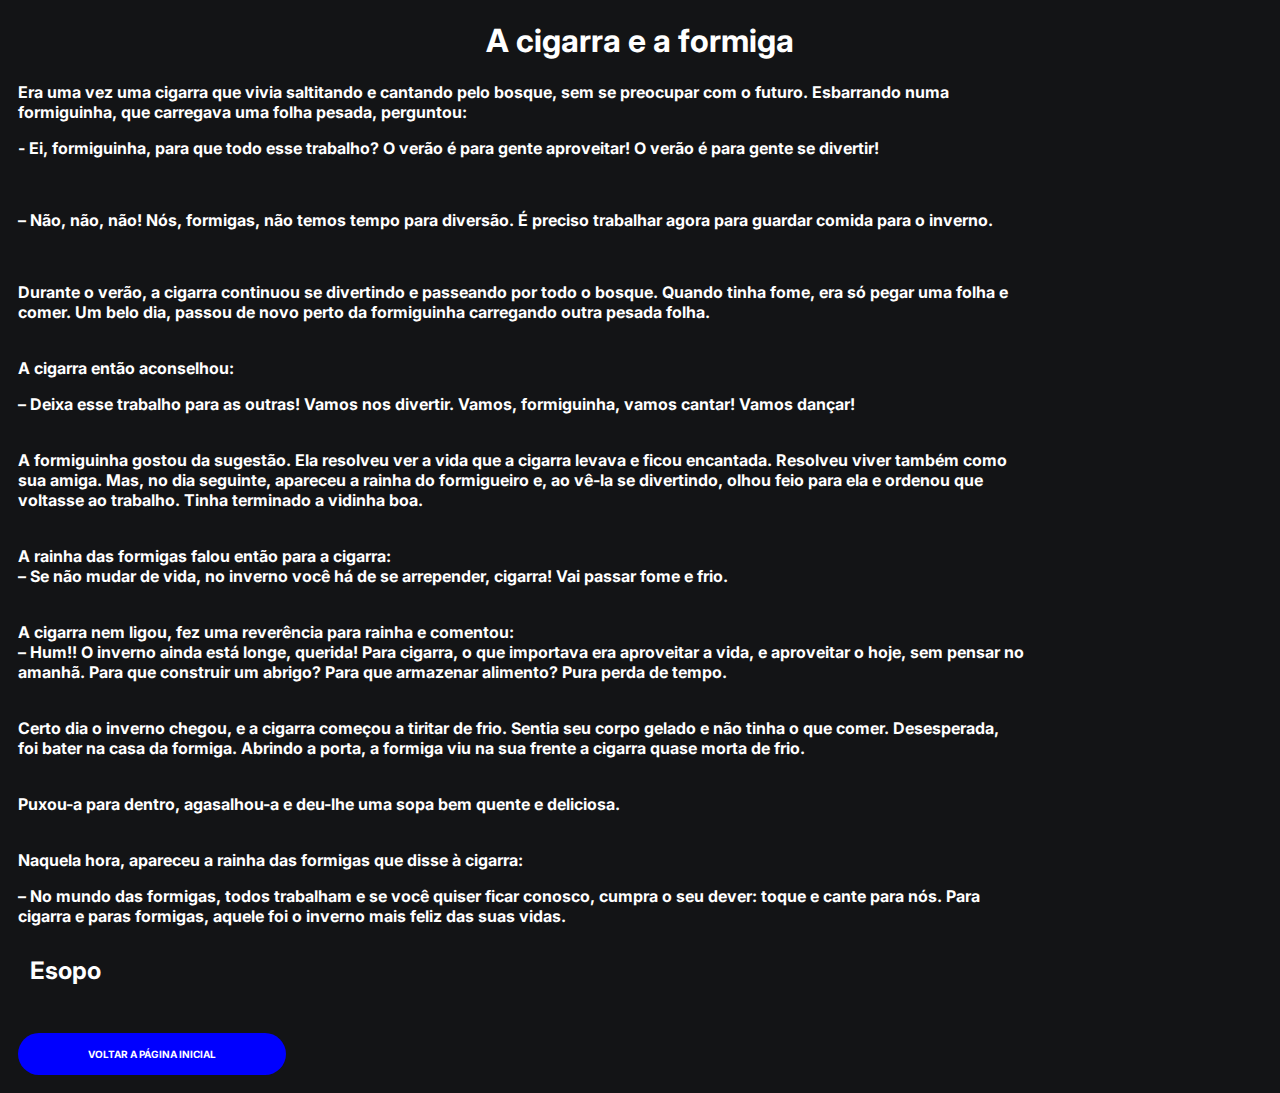
<file: indexformiga.html>
<!DOCTYPE html>
<html lang="en">
<head>
    <meta charset="UTF-8">
    <meta http-equiv="X-UA-Compatible" content="IE=edge">
    <meta name="viewport" content="width=device-width, initial-scale=1.0">
    <title>A cigarra e a formiga</title>
    <link href="https://fonts.googleapis.com/css2?family=Inter:wght@400;700;800&display=swap" rel="stylesheet">
    <link rel="stylesheet" href="main.css">
</head>
<body>
    <div vw class="enabled">
        <div vw-access-button class="active"></div>
        <div vw-plugin-wrapper>
          <div class="vw-plugin-top-wrapper"></div>
        </div>
      </div>
      <script src="https://vlibras.gov.br/app/vlibras-plugin.js"></script>
      <script>
        new window.VLibras.Widget('https://vlibras.gov.br/app');
      </script>
    <h1>A cigarra e a formiga</h1>
    <div class="historia">
        <div>
          <p>
            Era uma vez uma cigarra que vivia saltitando e cantando pelo bosque, sem se preocupar com o futuro. Esbarrando numa <br> 
            formiguinha, que carregava uma folha pesada, perguntou: <br> </div>
<div> <p>- Ei, formiguinha, para que todo esse trabalho? O verão é para gente aproveitar! O verão é para gente se divertir!</p> <br> </div>
<div><p>– Não, não, não! Nós, formigas, não temos tempo para diversão. É preciso trabalhar agora para guardar comida para o inverno.</p></div> <br> 

<div> <p> Durante o verão, a cigarra continuou se divertindo e passeando por todo o bosque. Quando tinha fome, era só pegar uma folha e <br>
  comer. Um belo dia, passou de novo perto da formiguinha carregando outra pesada folha. <br><br></p></div>

<div><p>A cigarra então aconselhou: <br></p></div>
<div><p>– Deixa esse trabalho para as outras! Vamos nos divertir. Vamos, formiguinha, vamos cantar! Vamos dançar! <br><br></p></div>

<div><p>A formiguinha gostou da sugestão. Ela resolveu ver a vida que a cigarra levava e ficou encantada. Resolveu viver também como <br>
  sua amiga. Mas, no dia seguinte, apareceu a rainha do formigueiro e, ao vê-la se divertindo, olhou feio para ela e ordenou que <br>
  voltasse ao trabalho. Tinha terminado a vidinha boa. <br><br></p></div>

<div><p>A rainha das formigas falou então para a cigarra: <br>
  – Se não mudar de vida, no inverno você há de se arrepender, cigarra! Vai passar fome e frio. <br><br></p></div>

<div><p>A cigarra nem ligou, fez uma reverência para rainha e comentou: <br>
– Hum!! O inverno ainda está longe, querida! Para cigarra, o que importava era aproveitar a vida, e aproveitar o hoje, sem pensar no <br>
  amanhã. Para que construir um abrigo? Para que armazenar alimento? Pura perda de tempo. <br><br></p></div>

<div><p>Certo dia o inverno chegou, e a cigarra começou a tiritar de frio. Sentia seu corpo gelado e não tinha o que comer. Desesperada, <br>
  foi bater na casa da formiga. Abrindo a porta, a formiga viu na sua frente a cigarra quase morta de frio. <br><br></p></div>

<div><p>Puxou-a para dentro, agasalhou-a e deu-lhe uma sopa bem quente e deliciosa. <br><br></p></div>

<div><p>Naquela hora, apareceu a rainha das formigas que disse à cigarra: <br></p></div>
<div><p>– No mundo das formigas, todos trabalham e se você quiser ficar conosco, cumpra o seu dever: toque e cante para nós. Para <br>
  cigarra e paras formigas, aquele foi o inverno mais feliz das suas vidas.</p></div>
        </p> 
         <h2>Esopo</h2>
    </div>
    <div class="section-button">
      <a class="button" href="index.html">Voltar a página inicial</a>
    </div>
</body>
</html>
</file>
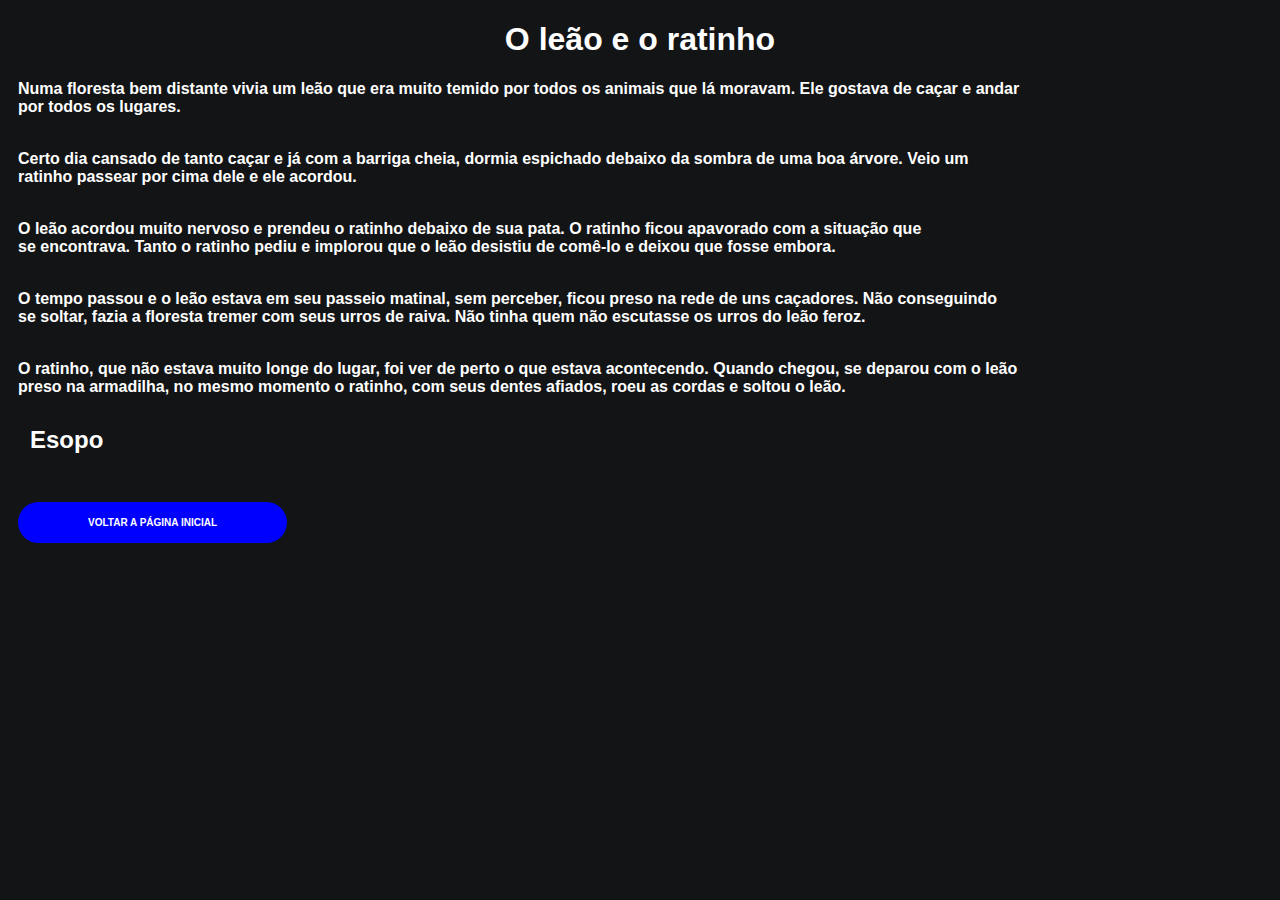
<file: indexleao.html>
<!DOCTYPE html>
<html lang="en">
<head>
    <meta charset="UTF-8">
    <meta http-equiv="X-UA-Compatible" content="IE=edge">
    <meta name="viewport" content="width=device-width, initial-scale=1.0">
    <title>O leão e o ratinho</title>
    <link rel="stylesheet" href="main.css">
</head>
<body>
    <div vw class="enabled">
        <div vw-access-button class="active"></div>
        <div vw-plugin-wrapper>
          <div class="vw-plugin-top-wrapper"></div>
        </div>
      </div>
      <script src="https://vlibras.gov.br/app/vlibras-plugin.js"></script>
      <script>
        new window.VLibras.Widget('https://vlibras.gov.br/app');
      </script>
    <h1>O leão e o ratinho</h1>
    <div class="historia">
       <div><p> <p>
        Numa floresta bem distante vivia um leão que era muito temido por todos os animais que lá moravam. Ele gostava de caçar e andar <br>
        por todos os lugares. <br><br></p></div>

<div><p>Certo dia   cansado de tanto caçar e já com a barriga cheia, dormia espichado debaixo da sombra de uma boa árvore. Veio um <br>
  ratinho passear por cima dele e ele acordou. <br><br></p></div>

<div><p>O leão acordou muito nervoso e prendeu o ratinho debaixo de sua pata. O ratinho ficou apavorado com a situação que <br>
  se encontrava. Tanto o ratinho pediu e implorou que o leão desistiu de comê-lo e deixou que fosse embora. <br><br></p></div>

<div><p>O tempo passou e o leão estava em seu passeio matinal, sem perceber, ficou preso na rede de uns caçadores. Não conseguindo <br>
  se soltar, fazia a floresta tremer com seus urros de raiva. Não tinha quem não escutasse os urros do leão feroz. <br><br></p></div>

<div><p>O ratinho, que não estava muito longe do lugar, foi ver de perto o que estava acontecendo. Quando chegou, se deparou com o leão <br>
  preso na armadilha, no mesmo momento o ratinho, com seus dentes afiados, roeu as cordas e soltou o leão.
          </p></p></div>
        <h2>Esopo</h2>
    </div>
  </div>
  <div class="section-button">
    <a class="button" href="index.html">Voltar a página inicial</a>
  </div>
</body>
</html>
</file>
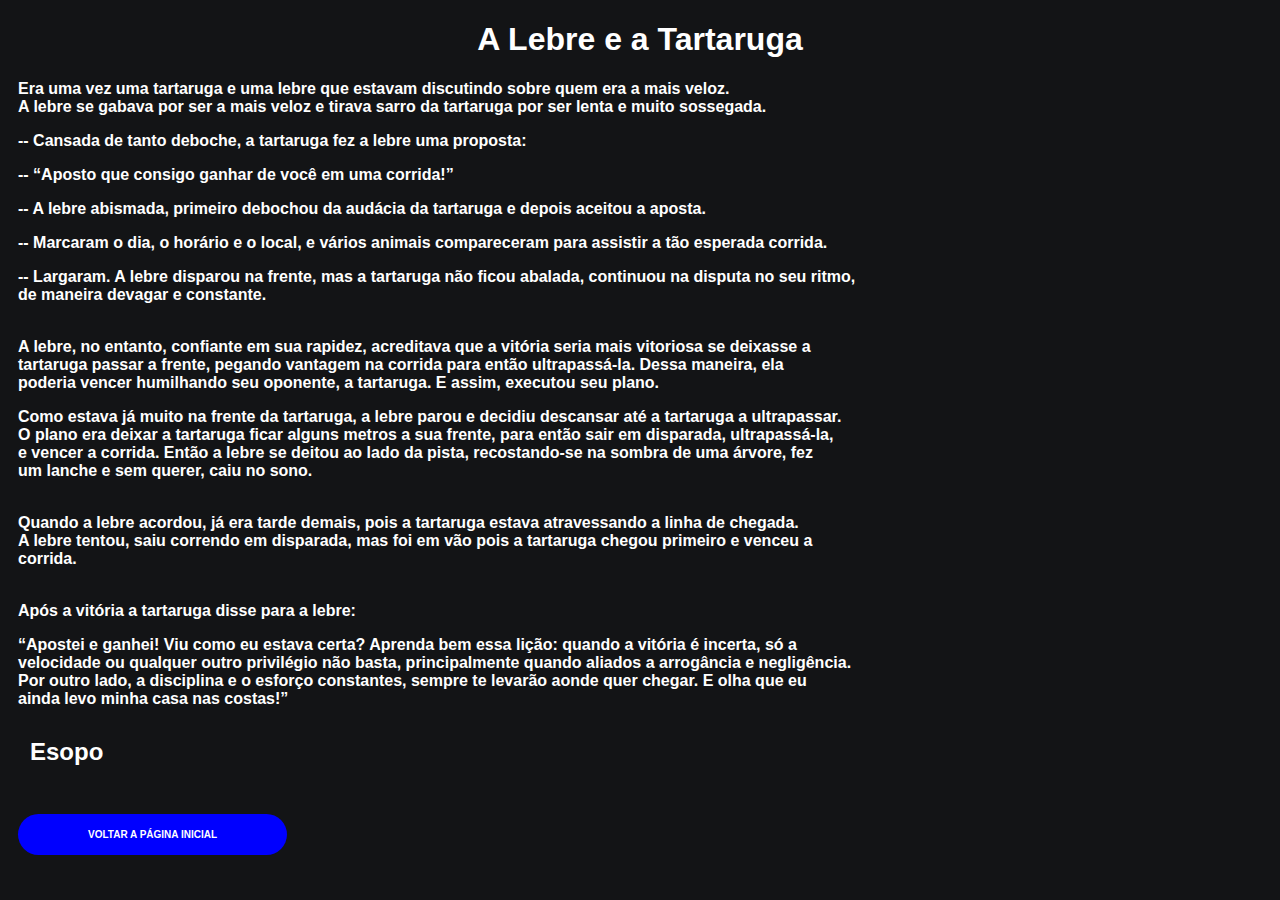
<file: indexlebre.html>
<!DOCTYPE html>
<html lang="en">
<head>
    <meta charset="UTF-8">
    <meta http-equiv="X-UA-Compatible" content="IE=edge">
    <meta name="viewport" content="width=device-width, initial-scale=1.0">
    <title>A lebre e a tartaruga</title>
    <link rel="stylesheet" href="main.css">
</head>
<body>
    <div vw class="enabled">
        <div vw-access-button class="active"></div>
        <div vw-plugin-wrapper>
          <div class="vw-plugin-top-wrapper"></div>
        </div>
      </div>
      <script src="https://vlibras.gov.br/app/vlibras-plugin.js"></script>
      <script>
        new window.VLibras.Widget('https://vlibras.gov.br/app');
      </script>
    <h1>A Lebre e a Tartaruga</h1>
    <div class="historia">
        <p>
<div><p>Era uma vez uma tartaruga e uma lebre que estavam discutindo sobre quem era a mais veloz. <br>

A lebre se gabava por ser a mais veloz e tirava sarro da tartaruga por ser lenta e muito sossegada. <br></p></div>

<div><p>-- Cansada de tanto deboche, a tartaruga fez a lebre uma proposta: <br></p></div>

<div><p>-- “Aposto que consigo ganhar de você em uma corrida!” <br></p></div>

<div><p>-- A lebre abismada, primeiro debochou da audácia da tartaruga e depois aceitou a aposta. <br></p></div>

<div><p>-- Marcaram o dia, o horário e o local, e vários animais compareceram para assistir a tão esperada corrida. <br></p></div>

<div><p>-- Largaram. A lebre disparou na frente, mas a tartaruga não ficou abalada, continuou na disputa no seu ritmo, <br>
  de maneira devagar e constante. <br><br></p></div>

<div><p>A lebre, no entanto, confiante em sua rapidez, acreditava que a vitória seria mais vitoriosa se deixasse a <br>
  tartaruga passar a frente, pegando vantagem na corrida para então ultrapassá-la. Dessa maneira, ela <br>
  poderia vencer humilhando seu oponente, a tartaruga. E assim, executou seu plano. <br></p></div>

<div><p>Como estava já muito na frente da tartaruga, a lebre parou e decidiu descansar até a tartaruga a ultrapassar. <br>
  O plano era deixar a tartaruga ficar alguns metros a sua frente, para então sair em disparada, ultrapassá-la, <br>
  e vencer a corrida. Então a lebre se deitou ao lado da pista, recostando-se na sombra de uma árvore, fez <br>
  um lanche e sem querer, caiu no sono. <br><br></p></div>

<div><p>Quando a lebre acordou, já era tarde demais, pois a tartaruga estava atravessando a linha de chegada. <br> A 
  lebre tentou, saiu correndo em disparada, mas foi em vão pois a tartaruga chegou primeiro e venceu a <br>
  corrida. <br><br></p></div>

<div><p>Após a vitória a tartaruga disse para a lebre: <br></p></div>

<div><p>“Apostei e ganhei! Viu como eu estava certa? Aprenda bem essa lição: quando a vitória é incerta, só a <br>
  velocidade ou qualquer outro privilégio não basta, principalmente quando aliados a arrogância e negligência. <br>
  Por outro lado, a disciplina e o esforço constantes, sempre te levarão aonde quer chegar. E olha que eu <br>
  ainda levo minha casa nas costas!”
          </p></p></div>
        <h2>Esopo</h2>
    </div>
  </div>
  <div class="section-button">
    <a class="button" href="index.html">Voltar a página inicial</a>
  </div>
</body>
</html>
</file>
<file: main.css>
body {
    margin: 0;
    padding: 0;
    font-family: 'inter', sans-serif;
    background-color: #131416;

}

p {
    color: #ffff ;
    font-family: 'inter', sans-serif;
    font-weight: bold;
    margin-left: 18px;
}

h1 {
    color: #ffff;
    text-align: center;
    font-family: 'inter', sans-serif;
    font-weight: bold;
}

h2 {
    color: #ffff;
    margin-top: 30px;
    margin: 30px;
    font-family: 'inter', sans-serif;
    font-weight: bold;
}

.section-3 button {
    background-color: var(--color-button);
    display: inline-block;
    padding: 15px 70px;
    border-radius: 50px;
    color: var(--color-font);
    font-size: 20px;
    text-transform: uppercase;
    font-weight: bold;
    text-decoration: 50px;

}

@media (max-width: 500px) {
    p {
        margin: 15px;
        font-weight: normal;
    }
}

.button {
    background-color: blue;
    display: inline-block;
    padding: 15px 70px;
    border-radius: 50px;
    color: #ffff;
    font-size: 10px;
    text-transform: uppercase;
    font-weight: bold;
    text-decoration: 30px;
    margin: 18px;
}
</file>
